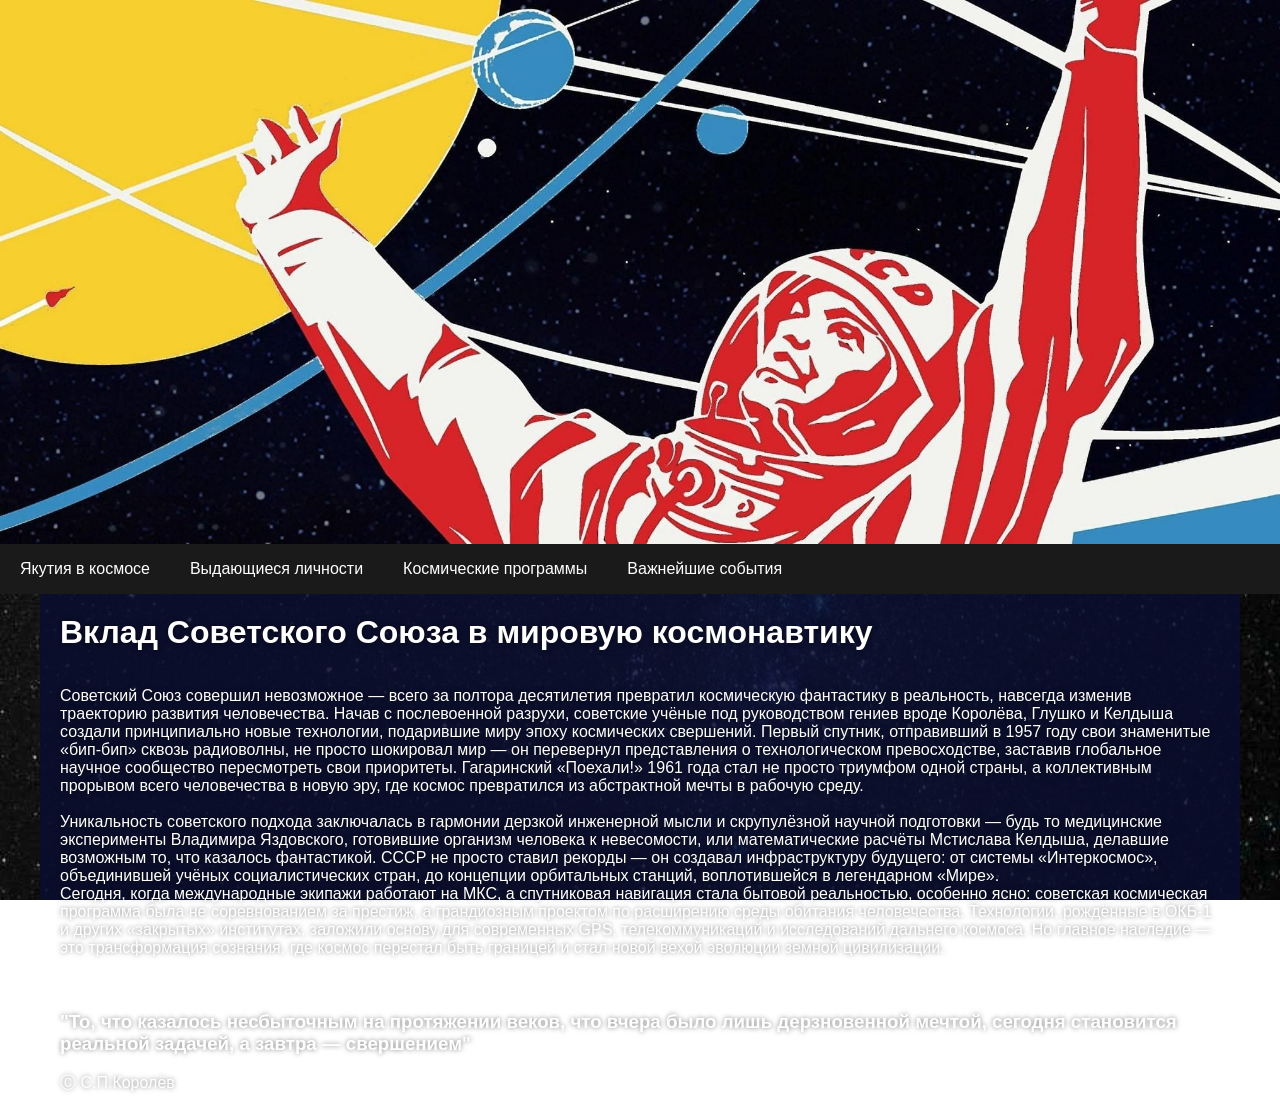
<file: index.html>
<!DOCTYPE html>
<html lang="ru">
<head>
  <meta charset="UTF-8">
  <meta name="viewport" content="width=device-width, initial-scale=1.0">
  <title>Soviet Cosmos</title>
  <link rel="stylesheet" href="/css/main.css">
  <link rel="stylesheet" href="https://cdnjs.cloudflare.com/ajax/libs/font-awesome/6.5.0/css/all.min.css">
</head>
  <body style="display: flex; flex-direction: column; height: 100vh; justify-content: flex-start;">
    <style>
      .header-banner {
          width: 100%;
          height: 100%;

      }
      
      .header-banner img {
          width: 100%;
          height: 100%;
          object-fit: cover;
          object-position: center;
      }
    </style>
    <div class="header-banner">
      <img src="/img/banner.jpg" alt="Ошибка">
  </div>
  <div id="menu-placeholder"></div>
  <div class="navbar">
    <div class="dropdown">
      <a>Якутия в космосе</a>
      <div class="dropdown-content">
        <a href="/ykt1.html">История участия</a>
        <a href="/ykt2.html">Известные учёные</a>
      </div>
    </div>
    <div class="dropdown">
      <a>Выдающиеся личности</a>
      <div class="dropdown-content">
        <a href="vl.letchiki-cosmonavty.html">Летчики-космонавты</a>
        <a href="vl.inzenery-constryktory.html">Инженеры-конструкторы</a>
      </div>
    </div>
    <div class="dropdown">
      <a>Космические программы</a>
      <div class="dropdown-content">
        <a href="cp.neypravliaemie-poleti.html">Неуправляемые полеты</a>
        <a href="cp.ypravliaemie-poleti.html">Полеты с участием космонавтов</a>
        <a href="cp.drygie.html">Другие</a>
      </div>
    </div>
    <div class="dropdown">
      <a>Важнейшие события</a>
      <div class="dropdown-content">
        <a href="vs.perviy-polet.html">Полет Юрия Гагарина</a>
        <a href="vs.spurnik-1.html">Первый спутник</a>
        <a href="vs.mir.html">Станция Мир</a>
      </div>
    </div>
  </div>
  
    <style>
      body {
        margin: 0;
        padding: 0;
        font-family: Arial, sans-serif;
      }
  
      .navbar {
        display: flex;
        background-color: #1a1a1a;
        padding: 0;
      }
  
      .navbar .dropdown {
        position: relative;
      }
  
      .navbar a {
        color: white;
        padding: 16px 20px;
        display: block;
        text-decoration: none;
      }
  
      .navbar a:hover,
      .navbar .active {
        background-color: red;
      }
  
      .dropdown-content {
        display: none;
        position: absolute;
        background-color: #333;
        min-width: 200px;
        z-index: 1;
      }
  
      .dropdown-content a {
        padding: 12px 16px;
      }
  
      .dropdown:hover .dropdown-content {
        display: block;
      }
    </style>
  
  <div class="content-container">
    <div class="centered-content">
      <h1>Вклад Советского Союза в мировую космонавтику</h1><br><br>
      <p>Советский Союз совершил невозможное — всего за полтора десятилетия превратил космическую фантастику в реальность, навсегда изменив траекторию развития человечества. Начав с послевоенной разрухи, советские учёные под руководством гениев вроде Королёва, Глушко и Келдыша создали принципиально новые технологии, подарившие миру эпоху космических свершений. Первый спутник, отправивший в 1957 году свои знаменитые «бип-бип» сквозь радиоволны, не просто шокировал мир — он перевернул представления о технологическом превосходстве, заставив глобальное научное сообщество пересмотреть свои приоритеты. Гагаринский «Поехали!» 1961 года стал не просто триумфом одной страны, а коллективным прорывом всего человечества в новую эру, где космос превратился из абстрактной мечты в рабочую среду.</p><br>
      <p>Уникальность советского подхода заключалась в гармонии дерзкой инженерной мысли и скрупулёзной научной подготовки — будь то медицинские эксперименты Владимира Яздовского, готовившие организм человека к невесомости, или математические расчёты Мстислава Келдыша, делавшие возможным то, что казалось фантастикой. СССР не просто ставил рекорды — он создавал инфраструктуру будущего: от системы «Интеркосмос», объединившей учёных социалистических стран, до концепции орбитальных станций, воплотившейся в легендарном «Мире».</p>
      <p>Сегодня, когда международные экипажи работают на МКС, а спутниковая навигация стала бытовой реальностью, особенно ясно: советская космическая программа была не соревнованием за престиж, а грандиозным проектом по расширению среды обитания человечества. Технологии, рождённые в ОКБ-1 и других «закрытых» институтах, заложили основу для современных GPS, телекоммуникаций и исследований дальнего космоса. Но главное наследие — это трансформация сознания, где космос перестал быть границей и стал новой вехой эволюции земной цивилизации.</p>
      <br><br><br>
      <h3>"То, что казалось несбыточным на протяжении веков, что вчера было лишь дерзновенной мечтой, сегодня становится реальной задачей, а завтра — свершением"</h2>
      <br><p>Ⓒ С.П.Королёв</p>
    </div>
  </div>
  </body>
</html>
</file>
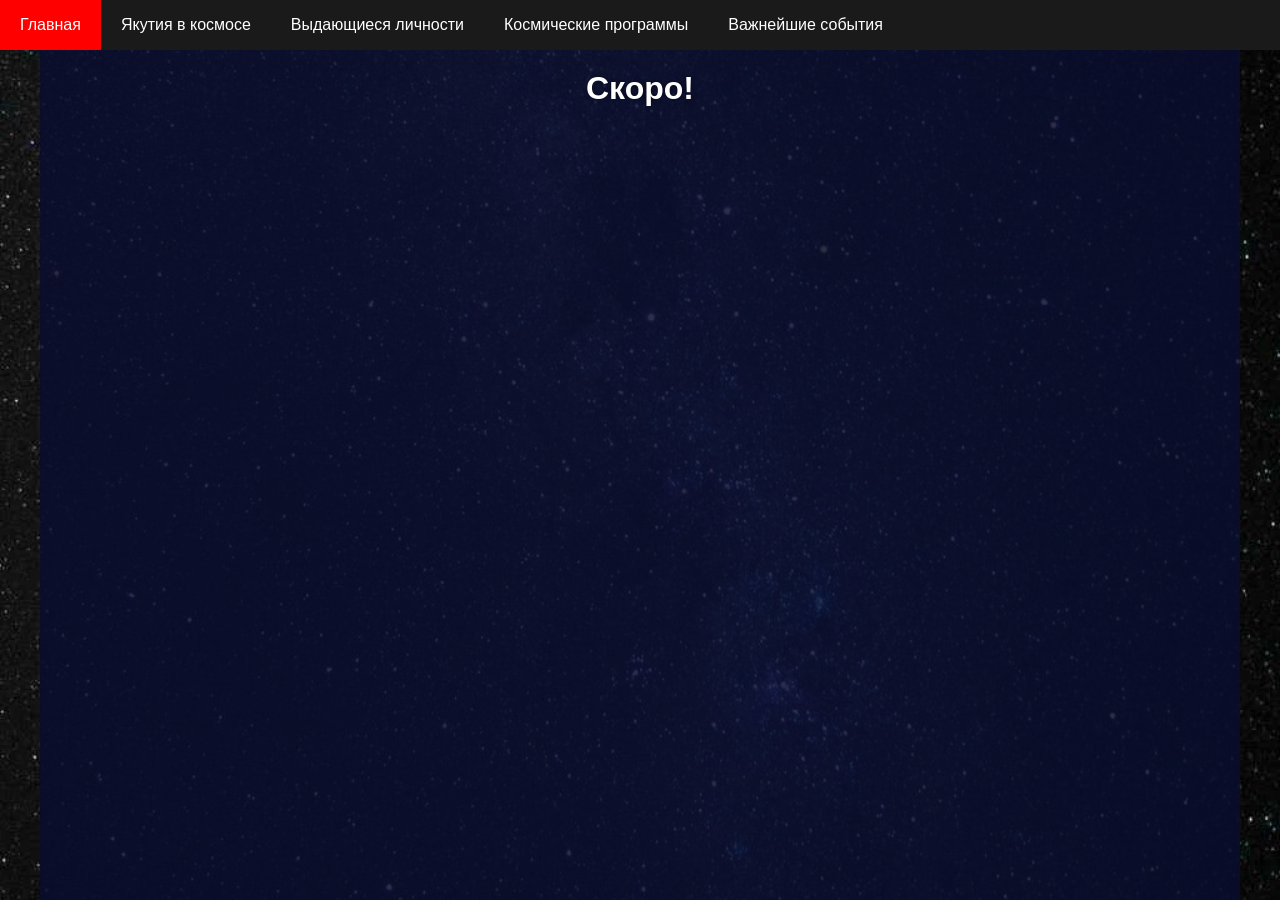
<file: cp.dr.almaz.html>
<!DOCTYPE html>
<html lang="ru">
<head>
  <meta charset="UTF-8">
  <meta name="viewport" content="width=device-width, initial-scale=1.0">
  <title>Soviet Cosmos</title>
  <link rel="stylesheet" href="/css/main.css">
  <link rel="stylesheet" href="https://cdnjs.cloudflare.com/ajax/libs/font-awesome/6.5.0/css/all.min.css">
</head>
  <body style="display: flex; flex-direction: column; height: 100vh; justify-content: flex-start;">
    <div id="menu-placeholder"></div>
  
    <script>
      fetch('menu.html')
        .then(res => res.text())
        .then(html => {
          document.getElementById('menu-placeholder').innerHTML = html;
        });
    </script>
  
  <div class="content-container">
    <div class="centered-content">
      <h1>Скоро!</h1>
    </div>
  </div>
  </body>
</html>
</file>
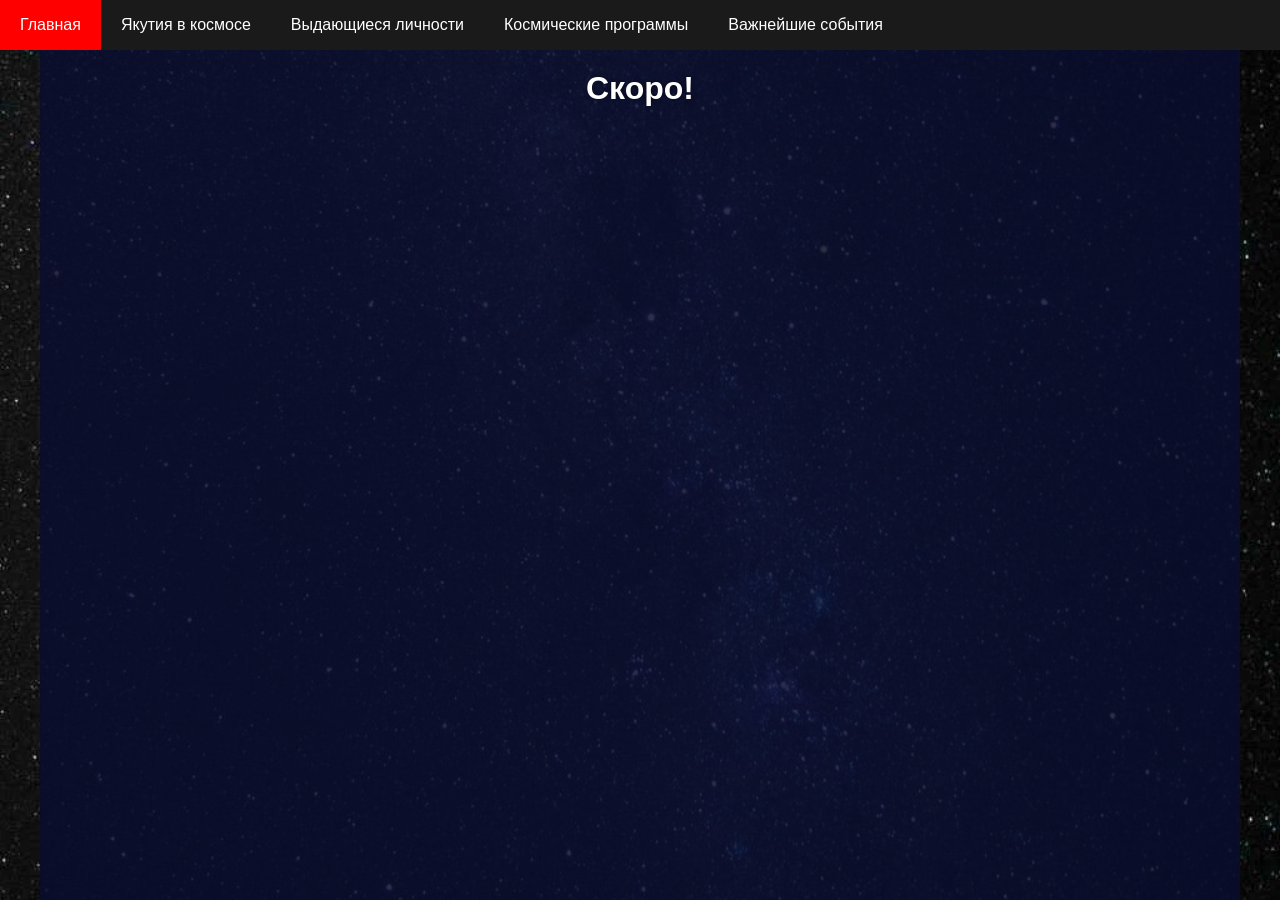
<file: cp.dr.meteor-2.html>
<!DOCTYPE html>
<html lang="ru">
<head>
  <meta charset="UTF-8">
  <meta name="viewport" content="width=device-width, initial-scale=1.0">
  <title>Soviet Cosmos</title>
  <link rel="stylesheet" href="/css/main.css">
  <link rel="stylesheet" href="https://cdnjs.cloudflare.com/ajax/libs/font-awesome/6.5.0/css/all.min.css">
</head>
  <body style="display: flex; flex-direction: column; height: 100vh; justify-content: flex-start;">
    <div id="menu-placeholder"></div>
  
    <script>
      fetch('menu.html')
        .then(res => res.text())
        .then(html => {
          document.getElementById('menu-placeholder').innerHTML = html;
        });
    </script>
  
  <div class="content-container">
    <div class="centered-content">
        <h1>Скоро!</h1>
    </div>
  </div>
  </body>
</html>
</file>
<file: css/main.css>
/* Сброс стилей */
* {
    margin: 0;
    padding: 0;
    box-sizing: border-box;
  }
  
  /* Установка размеров для body и html */
  html, body {
    height: 100%;
    margin: 0;
  }
  
  /* Фон: космос */
  body {
    background-image: url('/img/fon.webp');
    background-size: cover;
    background-position: center;
    background-attachment: fixed;
    font-family: Arial, sans-serif;
    color: white;
    display: flex;
    flex-direction: column;
    justify-content: flex-start; /* Чтобы шапка оставалась наверху */
  }

  /* Синяя полоса как псевдоэлемент */
body:before {
  content: '';
  background-color: rgba(10, 14, 46, 0.85); /* Темно-синий с прозрачностью */
  position: fixed;
  top: 0;
  left: 50%;
  transform: translateX(-50%);
  width: 1200px;
  height: 100vh;
  z-index: -1;
}

/* Основной контейнер */
.content-container {
  max-width: 1200px; /* Такая же ширина как у синей полосы */
  margin: 0 auto; /* Центрирование */
  padding: 20px;
  position: relative;
}

/* Дополнительные стили для красоты */
.centered-content {
  color: white; /* Белый текст для контраста */
  text-shadow: 0 0 5px rgba(0,0,0,0.5);
}

/* Адаптивность для мобильных */
@media (max-width: 768px) {
  body:before {
    width: 100%;
    opacity: 0.7;
  }
  .content-container {
    max-width: 90%;
  }
}

  /* Меню */
  header {
    background-color: rgba(0, 0, 50, 0.8); /* полупрозрачный синий фон */
    padding: 15px 0;
    text-align: center;
    position: sticky;
    top: 0;
    z-index: 10;
    box-shadow: 0 2px 10px rgba(0, 0, 0, 0.6);
  }
  
  nav a {
    color: #eaeaea;
    margin: 0 15px;
    text-decoration: none;
    font-weight: bold;
    transition: color 0.3s;
  }
  
  nav a:hover {
    color: #ff5555;
  }
  
  /* Контейнер для контента */
  main {
    flex: 1; /* займет оставшееся место на экране */
    display: flex;
    align-items: center; /* вертикальное выравнивание */
    justify-content: center; /* горизонтальное выравнивание */
    padding: 40px 20px;
  }
  
  /* Блок с текстом */
  .overlay {
    background-color: rgba(0, 0, 30, 0.92); /* полупрозрачный тёмно-синий */
    padding: 40px 60px;
    border-radius: 16px;
    max-width: 800px;
    width: 90%;
    text-align: center;
    box-shadow: 0 0 30px rgba(0, 0, 0, 0.7); /* внешняя тень */
    backdrop-filter: blur(2px); /* размытие фона за блоком */
  }
  
  /* Заголовок */
  .overlay h1 {
    font-size: 2.5rem;
    margin-bottom: 20px;
    color: #cc0000;
    text-shadow: 0 0 10px #cc0000, 2px 2px 5px black;
  }
  
  /* Параграфы */
  .overlay p {
    font-size: 1.2rem;
    line-height: 1.6;
    margin-bottom: 15px;
  }
</file>
